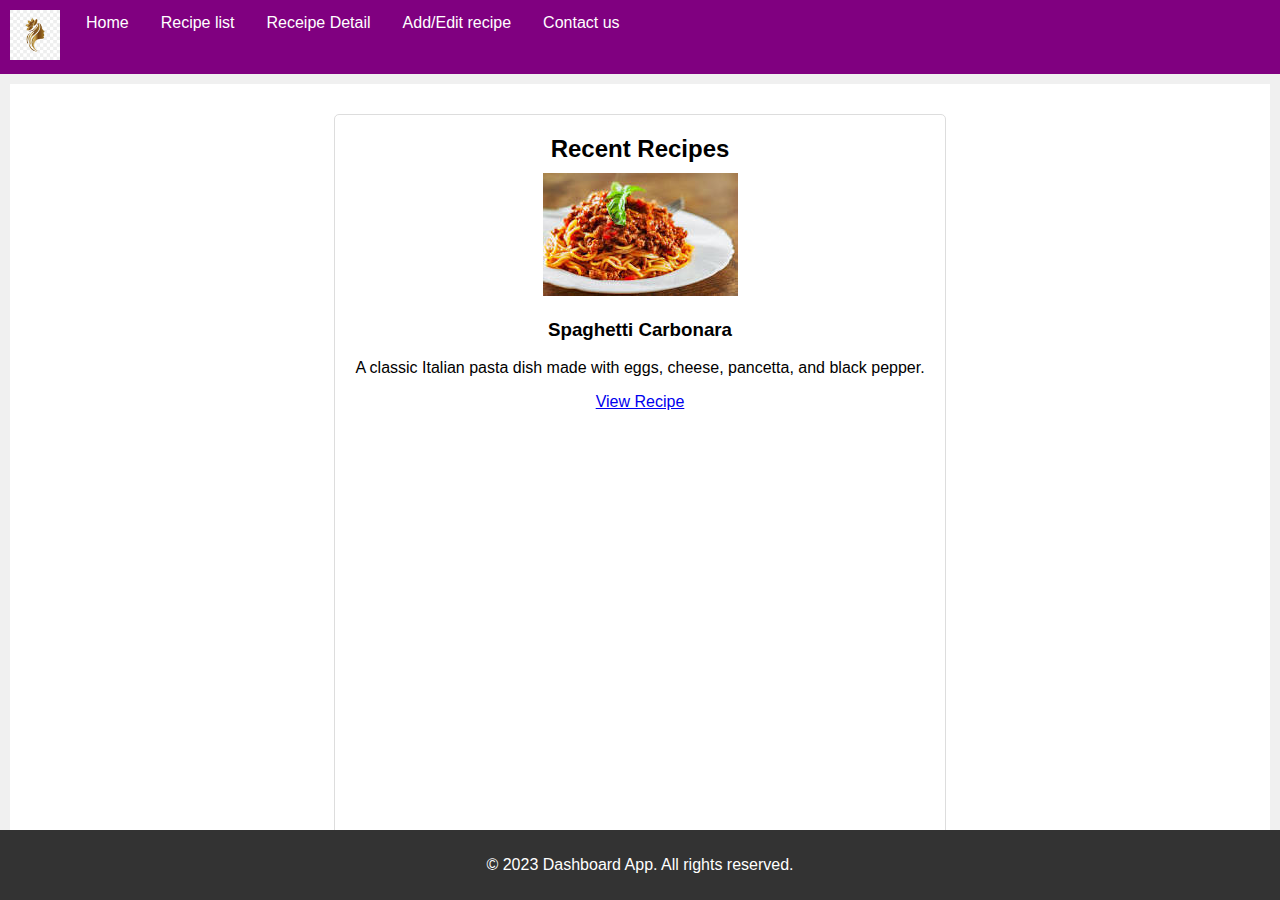
<file: index.html>
<!DOCTYPE html>
<html lang="en">
<head>
    <meta charset="UTF-8">
    <meta name="viewport" content="width=device-width, initial-scale=1.0">
    <title>Dashboard</title>
    <link rel="stylesheet" type="text/css" href="style.css">

</head>
<body>
    
            
        <div class="navbar">
            <div class="logo">
                <img src="uploads/your-logo.png" alt="Logo" width="50" height="50">
            </div>
            <a href="#home">Home</a>
            <a href="recipe list.html">Recipe list </a>
            <a href="receipe_detail.html">Receipe Detail</a>
            <a href="addreceipe.html">Add/Edit recipe </a>
            <a href="contact.html">Contact us</a>
        </div>
            <main>
                <section class="dashboard-section">
                    <h2>Recent Recipes</h2>
                    <div class="recipe-card">
                        <img src="uploads/spaghetti.jpeg" alt="spaghetti Dish">
                        <h3>Spaghetti Carbonara</h3>
                        <p>A classic Italian pasta dish made with eggs, cheese, pancetta, and black pepper.</p>
                        <a href="recipe list.html">View Recipe</a>
                    </div>
                   
                </section>
            
            
            
    
        <footer>
            <p>&copy; 2023 Dashboard App. All rights reserved.</p>
        </footer>
        
    </body>

    </html>
</file>
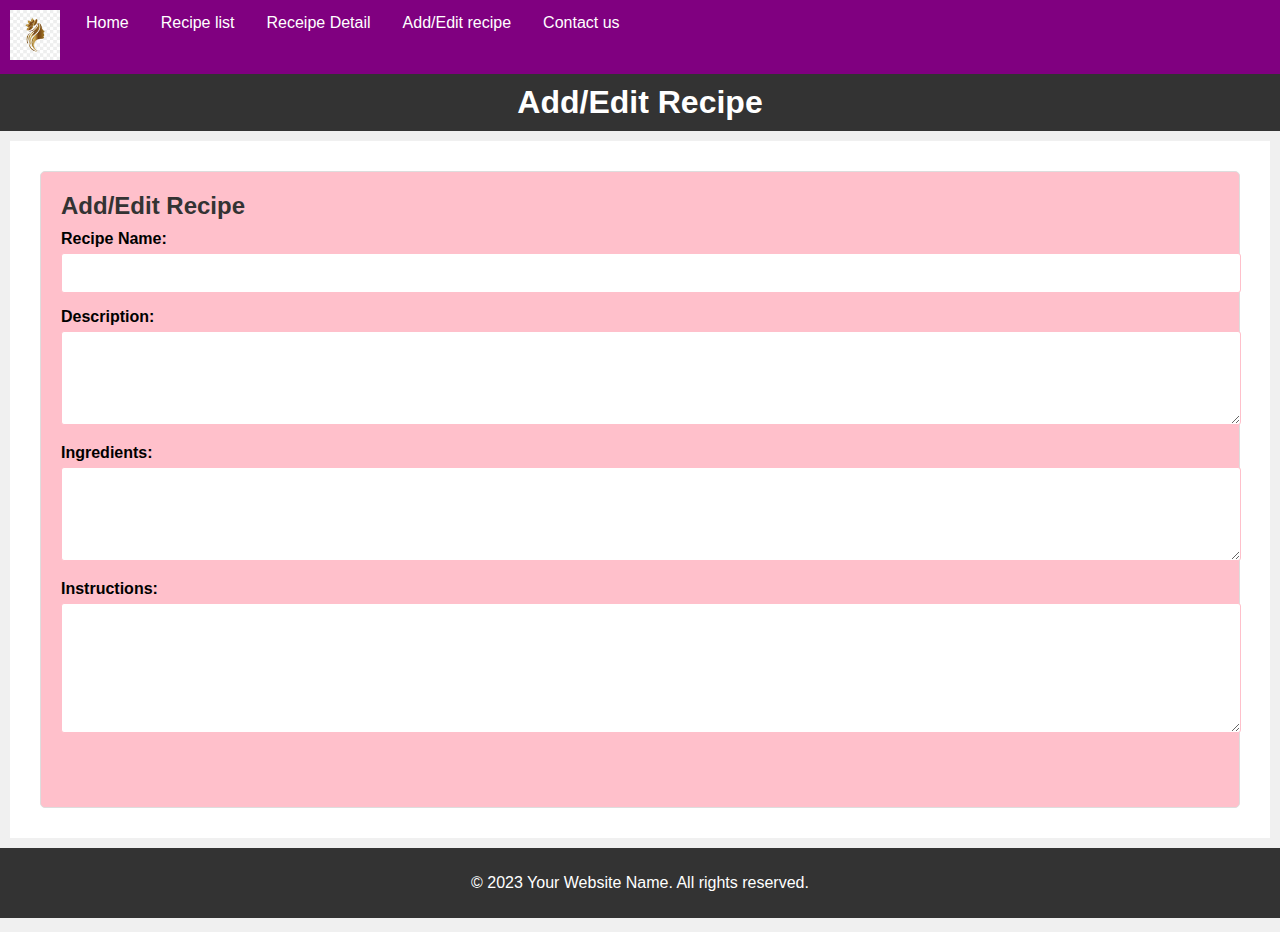
<file: addreceipe.html>
<!DOCTYPE html>
<html lang="en">
<head>
    <meta charset="UTF-8">
    <meta name="viewport" content="width=device-width, initial-scale=1.0">
    <title>Add/Edit Recipe</title>
    <link rel="stylesheet" href="style3.css"> 
</head>
<body>
    <div class="navbar">
        <div class="logo">
            <img src="uploads/your-logo.png" alt="Logo" width="50" height="50">
        </div>
        <a href="index.html">Home</a>
        <a href="recipe list.html">Recipe list </a>
        <a href="receipe_detail.html">Receipe Detail</a>
        <a href="#Add/Edit recipe ">Add/Edit recipe </a>
        <a href="contact.html">Contact us</a>
    </div>
    <header>
        <h1>Add/Edit Recipe</h1>
    </header>

    <main>
        <section class="recipe-form">
            <h2>Add/Edit Recipe</h2>
            <form action="submit_recipe_form.php" method="post">
                <label for="recipe-name">Recipe Name:</label>
                <input type="text" id="recipe-name" name="recipe-name" required>

                <label for="description">Description:</label>
                <textarea id="description" name="description" rows="4" required></textarea>

                <label for="ingredients">Ingredients:</label>
                <textarea id="ingredients" name="ingredients" rows="4" required></textarea>

                <label for="instructions">Instructions:</label>
                <textarea id="instructions" name="instructions" rows="6" required></textarea>

                <button type="submit">Save</button>
            </form>
        </section>
    </main>

    <footer>
        <p>&copy; 2023 Your Website Name. All rights reserved.</p>
    </footer>
</body>
</html>
</file>
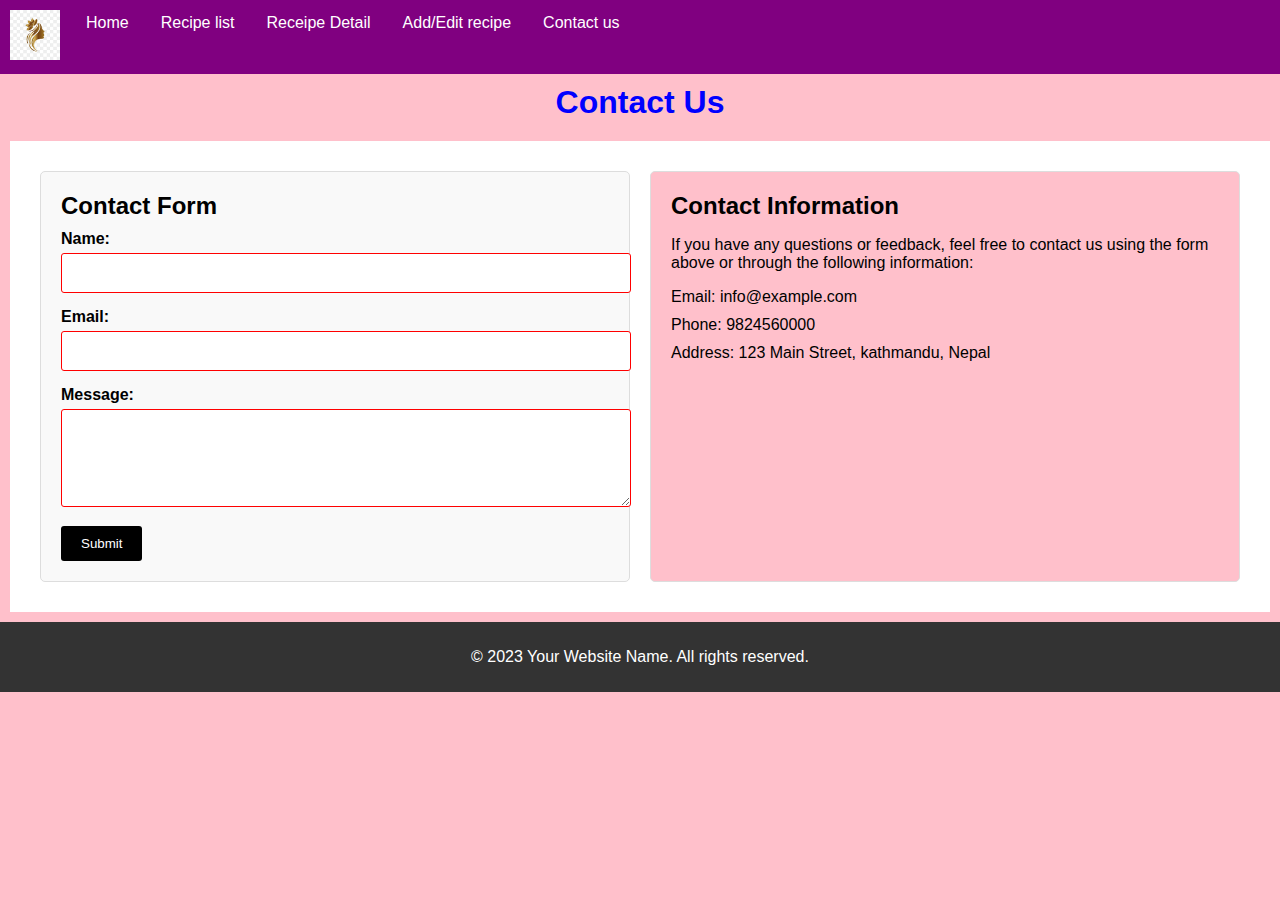
<file: contact.html>
<!DOCTYPE html>
<html lang="en">
<head>
    <meta charset="UTF-8">
    <meta name="viewport" content="width=device-width, initial-scale=1.0">
    <title>Contact Us</title>
    <link rel="stylesheet" href="style1.css"> 
</head>
<body>
    <div class="navbar">
        <div class="logo">
            <img src="uploads/your-logo.png" alt="Logo" width="50" height="50">
        </div>
        <a href="index.html">Home</a>
        <a href="recipe list.html">Recipe list </a>
        <a href="receipe_detail.html">Receipe Detail</a>
        <a href="addreceipe.html">Add/Edit recipe </a>
        <a href="contact-us">Contact us</a>
    </div>
    <header>
        <h1>Contact Us</h1>
    </header>
  

    <main>
        <section class="contact-form">
            <h2>Contact Form</h2>
            <form action="submit_contact_form.php" method="post">
                <label for="name">Name:</label>
                <input type="text" id="name" name="name" required>

                <label for="email">Email:</label>
                <input type="email" id="email" name="email" required>

                <label for="message">Message:</label>
                <textarea id="message" name="message" rows="4" required></textarea>

                <button type="submit">Submit</button>
            </form>
        </section>

        <section class="contact-info">
            <h2>Contact Information</h2>
            <p>If you have any questions or feedback, feel free to contact us using the form above or through the following information:</p>
            <ul>
                <li>Email: info@example.com</li>
                <li>Phone: 9824560000</li>
                <li>Address: 123 Main Street, kathmandu, Nepal</li>
            </ul>
        </section>
    </main>

    <footer>
        <p>&copy; 2023 Your Website Name. All rights reserved.</p>
    </footer>
</body>
</html>
</file>
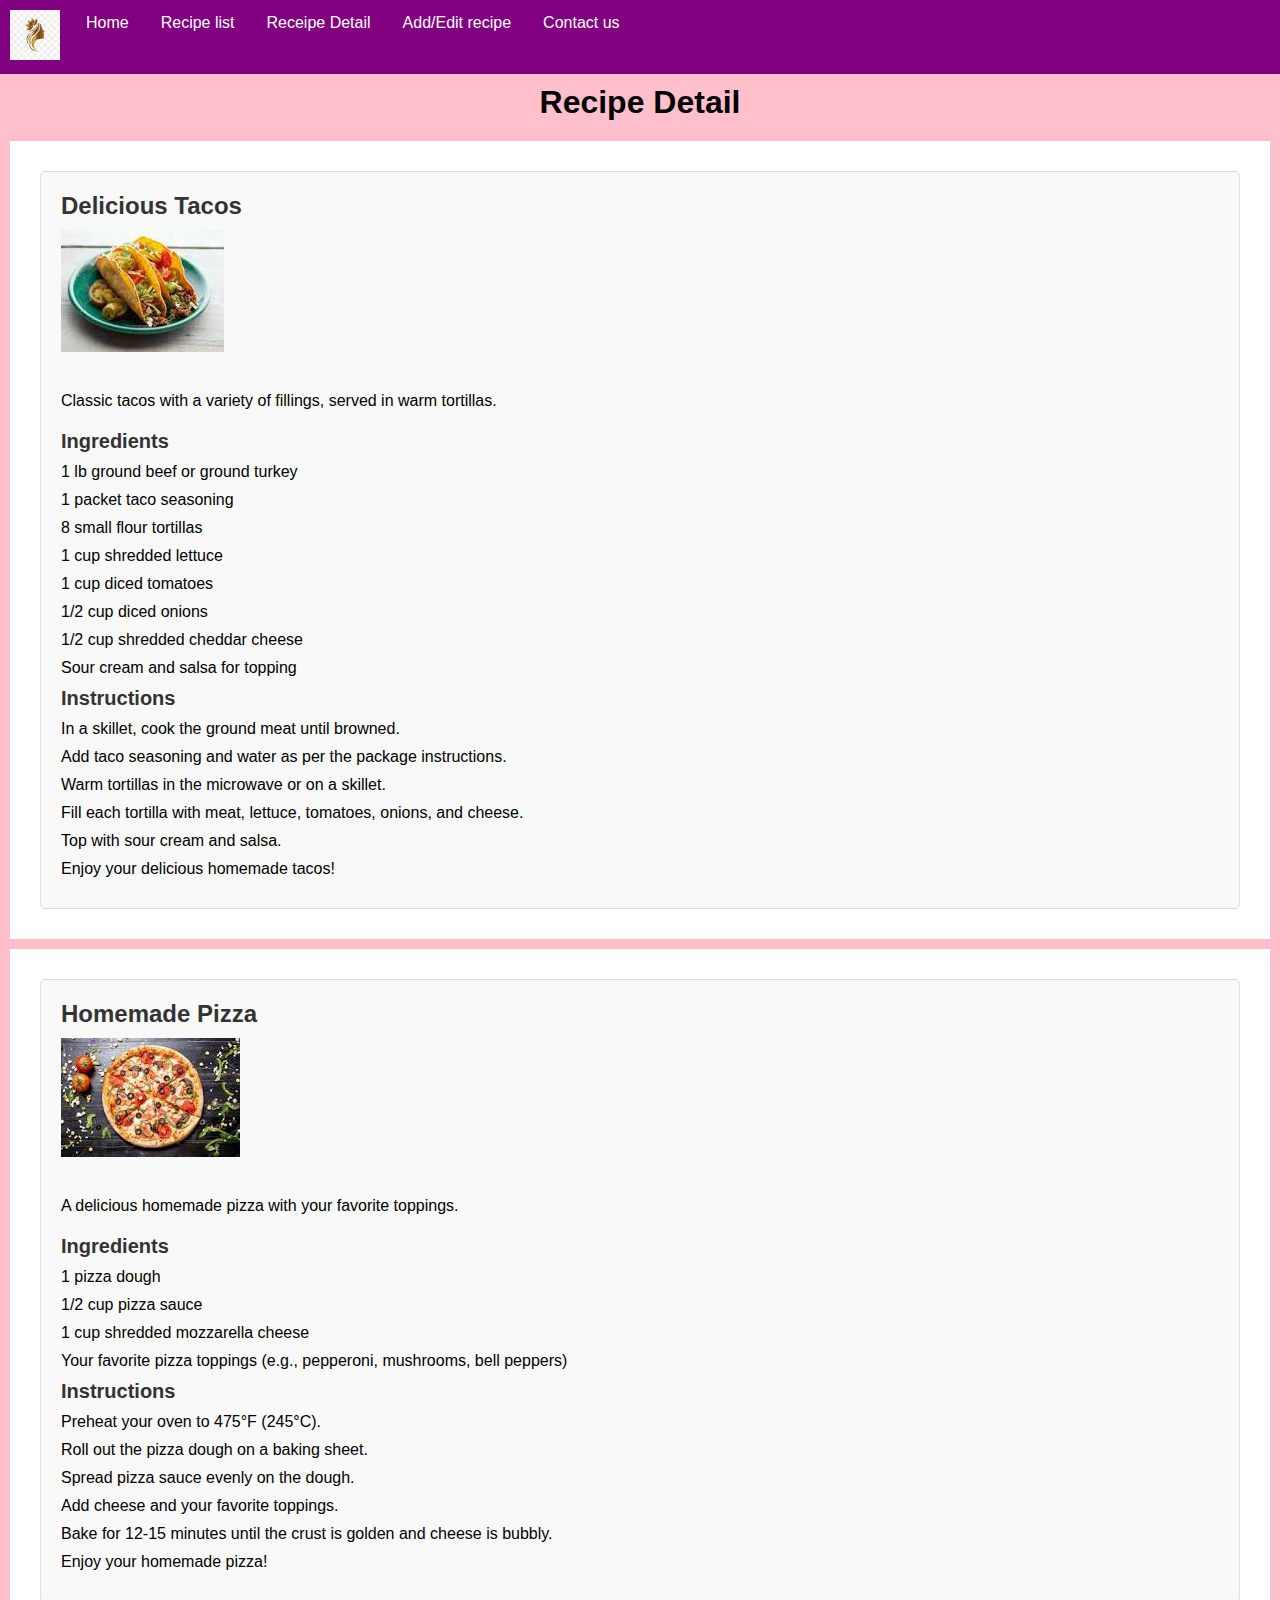
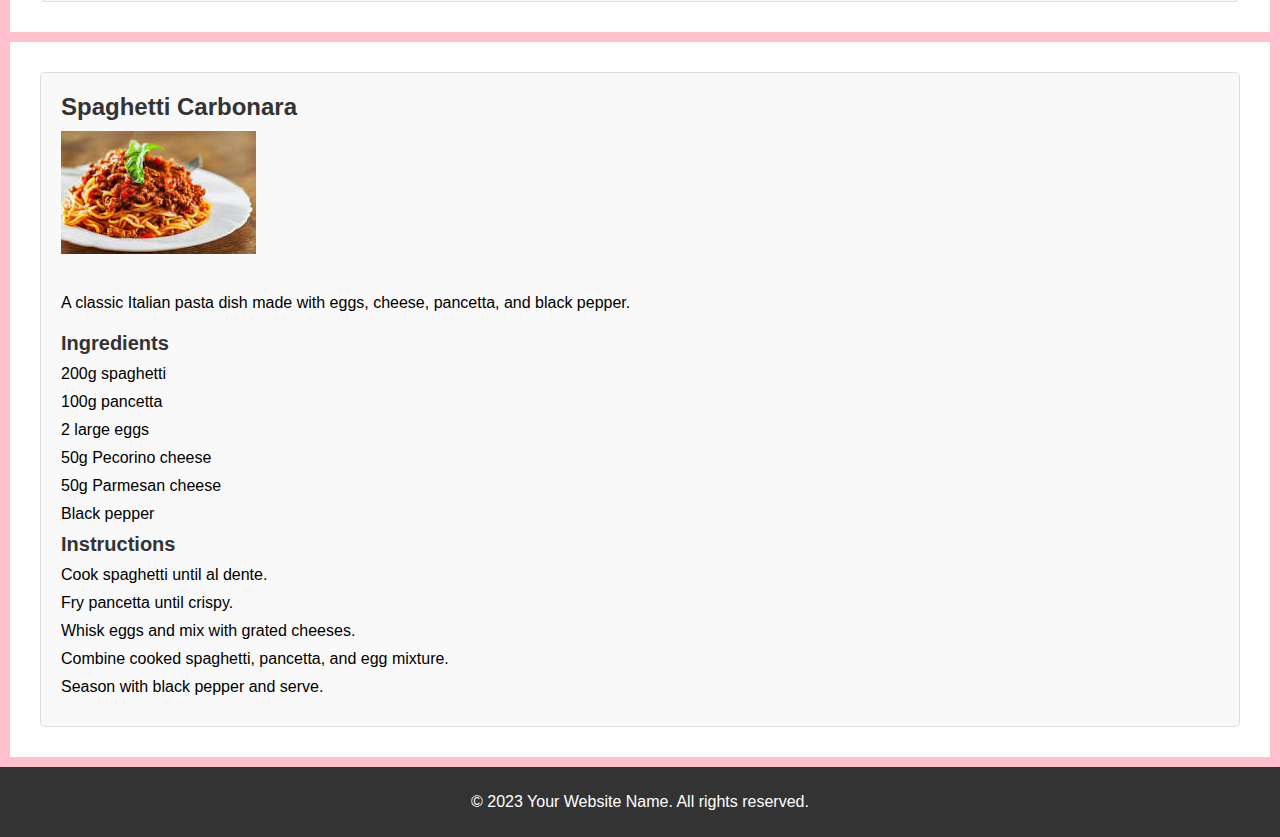
<file: receipe_detail.html>
<!DOCTYPE html>
<html lang="en">
<head>
    <meta charset="UTF-8">
    <meta name="viewport" content="width=device-width, initial-scale=1.0">
    <title>Recipe Detail</title>
    <link rel="stylesheet" href="style2.css"> 
</head>
<body>
    <div class="navbar">
        <div class="logo">
            <img src="uploads/your-logo.png" alt="Logo" width="50" height="50">
        </div>
        <a href="index.html">Home</a>
        <a href="recipe list.html">Recipe list </a>
        <a href="#Recipe Detail">Receipe Detail</a>
        <a href="addreceipe.html">Add/Edit recipe </a>
        <a href="contact.html">Contact us</a>
    </div>
    
    <header>
        <h1>Recipe Detail</h1>
    </header>
    

    <main>
        <section class="recipe-details">
            <h2>Delicious Tacos</h2>
            <img src="uploads/tacos.jpeg" alt="Tacos">
            <p>Classic tacos with a variety of fillings, served in warm tortillas.</p>
            <h3>Ingredients</h3>
            <ul>
                <li>1 lb ground beef or ground turkey</li>
                <li>1 packet taco seasoning</li>
                <li>8 small flour tortillas</li>
                <li>1 cup shredded lettuce</li>
                <li>1 cup diced tomatoes</li>
                <li>1/2 cup diced onions</li>
                <li>1/2 cup shredded cheddar cheese</li>
                <li>Sour cream and salsa for topping</li>
            </ul>
            <h3>Instructions</h3>
            <ol>
                <li>In a skillet, cook the ground meat until browned.</li>
                <li>Add taco seasoning and water as per the package instructions.</li>
                <li>Warm tortillas in the microwave or on a skillet.</li>
                <li>Fill each tortilla with meat, lettuce, tomatoes, onions, and cheese.</li>
                <li>Top with sour cream and salsa.</li>
                <li>Enjoy your delicious homemade tacos!</li>
            </ol>
        </section>
    </main>


    <main>
        <section class="recipe-details">
            <h2>Homemade Pizza</h2>
            <img src="uploads/pizza.jpeg" alt="Homemade Pizza">
            <p>A delicious homemade pizza with your favorite toppings.</p>
            <h3>Ingredients</h3>
            <ul>
                <li>1 pizza dough</li>
                <li>1/2 cup pizza sauce</li>
                <li>1 cup shredded mozzarella cheese</li>
                <li>Your favorite pizza toppings (e.g., pepperoni, mushrooms, bell peppers)</li>
            </ul>
            <h3>Instructions</h3>
            <ol>
                <li>Preheat your oven to 475°F (245°C).</li>
                <li>Roll out the pizza dough on a baking sheet.</li>
                <li>Spread pizza sauce evenly on the dough.</li>
                <li>Add cheese and your favorite toppings.</li>
                <li>Bake for 12-15 minutes until the crust is golden and cheese is bubbly.</li>
                <li>Enjoy your homemade pizza!</li>
            </ol>
        </section>
    </main>



    <main>
        <section class="recipe-details">
            <h2>Spaghetti Carbonara</h2>
            <img src="uploads/spaghetti.jpeg" alt="Spaghetti Carbonara">
            <p>A classic Italian pasta dish made with eggs, cheese, pancetta, and black pepper.</p>
            <h3>Ingredients</h3>
            <ul>
                <li>200g spaghetti</li>
                <li>100g pancetta</li>
                <li>2 large eggs</li>
                <li>50g Pecorino cheese</li>
                <li>50g Parmesan cheese</li>
                <li>Black pepper</li>
            </ul>
            <h3>Instructions</h3>
            <ol>
                <li>Cook spaghetti until al dente.</li>
                <li>Fry pancetta until crispy.</li>
                <li>Whisk eggs and mix with grated cheeses.</li>
                <li>Combine cooked spaghetti, pancetta, and egg mixture.</li>
                <li>Season with black pepper and serve.</li>
            </ol>
        </section>
    </main>

    <footer>
        <p>&copy; 2023 Your Website Name. All rights reserved.</p>
    </footer>
</body>
</html>
</file>
<file: style.css>
body {
    font-family: Arial, sans-serif;
    margin: 0;
    padding: 0;
}
h1{
    text-align: center;
    padding: 10px;
    background-color:pink;
    color: blue;
    margin: 0;

}


/* style.css */
body {
    font-family: Arial, sans-serif;
    margin: 0;
    padding: 0;
}

.navbar {
    background-color: purple;
    overflow: hidden;
}

.navbar a {
    float: left;
    font-size: 16px;
    color: white;
    text-align: center;
    padding: 14px 16px;
    text-decoration: none;
}

.navbar a:hover {
    background-color: #ddd;
    color: black;
}

.logo {
    float: left;
    padding: 10px;
}
.dashboard-container {
    padding-top: 0px; 
}



/* Reset default margin and padding */
body, h1, h2, ul, li {
    margin: 0;
    padding: 0;
}

/* Set a background color for the body */
body {
    font-family: Arial, sans-serif;
    background-color: #f0f0f0;
}

/* Style the header */
header {
    background-color: #333;
    color: #fff;
    text-align: center;
    padding: 10px;
}

/* Style the navigation menu with a different background color */
nav {
    background-color: #444; /* Different color from the header */
    color: #fff;
    padding: 10px;
}

nav ul {
    list-style: none;
    display: flex;
    justify-content: center;
}

nav li {
    margin-right: 20px;
}

nav a {
    text-decoration: none;
    color: #fff;
    font-weight: bold;
}

/* Style the main content area with a different background color */
main {
    padding: 20px;
    display: flex;
    flex-wrap: wrap;
    justify-content: space-between;
    background-color: #fff; /* Different color from the navigation menu */
}

.dashboard-section {
    flex: 1;
    border: 1px solid #ddd;
    border-radius: 5px;
    padding: 20px;
    margin: 10px;
    text-align: center;
}

.dashboard-section h2 {
    font-size: 24px;
    margin-bottom: 10px;
}

/* Style the footer */
footer {
    background-color: #333;
    color: #fff;
    text-align: center;
    padding: 10px;
}












/* Reset default margin and padding */
body, h1, h2, ul, li {
    margin: 0;
    padding: 0;
}

/* Set a background color for the body */
body {
    font-family: Arial, sans-serif;
    background-color: #f0f0f0;
    display: flex;
    flex-direction: column;
    min-height: 100vh; /* Ensure the page fills the viewport height */
}

/* Style the header */
header {
    background-color: #333;
    color: #fff;
    text-align: center;
    padding: 10px;
}

/* Style the navigation menu with a different background color */
nav {
    background-color: #444; /* Different color from the header */
    color: #fff;
    padding: 10px;
}

nav ul {
    list-style: none;
    display: flex;
    justify-content: center;
}

nav li {
    margin-right: 20px;
}

nav a {
    text-decoration: none;
    color: #fff;
    font-weight: bold;
}

/* Style the main content area with a different background color */
main {
    flex: 1; /* Expand and fill available vertical space */
    display: flex;
    flex-direction: column;
    align-items: center; /* Center content horizontally */
    background-color: #fff; /* Different color from the navigation menu */
    padding: 20px;
    margin: 10px;
}

.dashboard-section {
    flex: 1;
    border: 1px solid #ddd;
    border-radius: 5px;
    padding: 20px;
    margin: 10px;
    text-align: center;
}

.dashboard-section h2 {
    font-size: 24px;
    margin-bottom: 10px;
}

/* Style the footer */
footer {
    background-color: #333;
    color: #fff;
    text-align: center;
    padding: 10px;
    position: absolute;
    bottom: 0;
    width: 100%;
}
</file>
<file: style1.css>
body {
    font-family: Arial, sans-serif;
    margin: 0;
    padding: 0;
}
h1{
    text-align: center;
    padding: 10px;
    background-color:pink;
    color: blue;
    margin: 0;

}


/* style.css */
body {
    font-family: Arial, sans-serif;
    margin: 0;
    padding: 0;
}

.navbar {
    background-color: purple;
    overflow: hidden;
}

.navbar a {
    float: left;
    font-size: 16px;
    color: white;
    text-align: center;
    padding: 14px 16px;
    text-decoration: none;
}

.navbar a:hover {
    background-color: #ddd;
    color: black;
}

.logo {
    float: left;
    padding: 10px;
}
.dashboard-container {
    padding-top: 0px; 
}


/* Reset default margin and padding */
body, h1, h2, ul, li, form {
    margin: 0;
    padding: 0;
}

/* Set a background color for the body */
body {
    font-family: Arial, sans-serif;
    background-color: pink;
}

/* Style the header */
header {
    background-color: pink;
    color: #fff;
    text-align: center;
    padding: 10px;
}

/* Style the main content area */
main {
    padding: 20px;
    display: flex;
    flex-wrap: wrap;
    justify-content: space-between;
    background-color: #fff;
    margin: 10px;
}

/* Style the contact form section */
.contact-form {
    flex: 1;
    padding: 20px;
    margin: 10px;
    background-color: #f9f9f9;
    border: 1px solid #ddd;
    border-radius: 5px;
}

.contact-form h2 {
    font-size: 24px;
    margin-bottom: 10px;
}

label {
    display: block;
    margin-bottom: 5px;
    font-weight: bold;
}

input[type="text"],
input[type="email"],
textarea {
    width: 100%;
    padding: 10px;
    margin-bottom: 15px;
    border: 1px solid red;
    border-radius: 3px;
    font-size: 16px;
}

button[type="submit"] {
    background-color: black;
    color: #fff;
    padding: 10px 20px;
    border: none;
    border-radius: 3px;
    cursor: pointer;
}

/* Style the contact information section */
.contact-info {
    flex: 1;
    padding: 20px;
    margin: 10px;
    background-color: pink;
    border: 1px solid #ddd;
    border-radius: 5px;
}

.contact-info h2 {
    font-size: 24px;
    margin-bottom: 10px;
}

ul {
    list-style-type: none;
    padding-left: 0;
}

ul li {
    margin-bottom: 10px;
    font-size: 16px;
}

/* Style the footer */
footer {
    background-color: #333;
    color: #fff;
    text-align: center;
    padding: 10px;
}
</file>
<file: style2.css>
/* style.css */
body {
    font-family: Arial, sans-serif;
    margin: 0;
    padding: 0;
}

.navbar {
    background-color: purple;
    overflow: hidden;
}

.navbar a {
    float: left;
    font-size: 16px;
    color: white;
    text-align: center;
    padding: 14px 16px;
    text-decoration: none;
}

.navbar a:hover {
    background-color: #ddd;
    color: black;
}

.logo {
    float: left;
    padding: 10px;
}








/* Reset default margin and padding */
body, h1, h2, h3, ul, ol, li, img {
    margin: 0;
    padding: 0;
}

/* Set a background color for the body */
body {
    font-family: Arial, sans-serif;
    background-color: pink;
}

/* Style the header */
header {
    background-color: pink;
    color: black;
    text-align: center;
    padding: 10px;
}

/* Style the main content area */
main {
    padding: 20px;
    background-color: #fff;
    margin: 10px;
}

/* Style the recipe details section */
.recipe-details {
    padding: 20px;
    margin: 10px;
    border: 1px solid #ddd;
    border-radius: 5px;
    background-color: #f9f9f9;
}

.recipe-details h2 {
    font-size: 24px;
    margin-bottom: 10px;
    color: #333;
}

.recipe-details img {
    max-width: 100%;
    height: auto;
    margin-bottom: 20px;
}

.recipe-details p {
    font-size: 16px;
    margin-bottom: 20px;
}

.recipe-details h3 {
    font-size: 20px;
    margin-bottom: 10px;
    color: #333;
}

.recipe-details ul, .recipe-details ol {
    list-style-type: none;
    padding-left: 0;
}

.recipe-details ul li, .recipe-details ol li {
    font-size: 16px;
    margin-bottom: 10px;
}

/* Style the footer */
footer {
    background-color: #333;
    color: #fff;
    text-align: center;
    padding: 10px;
}
</file>
<file: style3.css>
/* Reset default margin and padding */
body, h1, h2, h3, ul, ol, li, textarea, input, button {
    margin: 0;
    padding: 0;
}

/* Set a background color for the body */
body {
    font-family: Arial, sans-serif;
    background-color: #f0f0f0;
}

/* Style the header */
header {
    background-color: #333;
    color: #fff;
    text-align: center;
    padding: 10px;
}

/* Style the main content area */
main {
    padding: 20px;
    background-color: #fff;
    margin: 10px;
}

/* Style the recipe form section */
.recipe-form {
    padding: 20px;
    margin: 10px;
    border: 1px solid #ddd;
    border-radius: 5px;
    background-color: pink;
}

.recipe-form h2 {
    font-size: 24px;
    margin-bottom: 10px;
    color: #333;
}

label {
    display: block;
    margin-bottom: 5px;
    font-weight: bold;
}

input[type="text"],
textarea {
    width: 100%;
    padding: 10px;
    margin-bottom: 15px;
    border: 1px solid pink;
    border-radius: 3px;
    font-size: 16px;
}

button[type="submit"] {
    background-color:pink;
    color:pink;
    padding: 10px 20px;
    border: none;
    border-radius: 3px;
    cursor: pointer;
}

/* Style the footer */
footer {
    background-color: #333;
    color: #fff;
    text-align: center;
    padding: 10px;
}






body {
    font-family: Arial, sans-serif;
    margin: 0;
    padding: 0;
}

.navbar {
    background-color: purple;
    overflow: hidden;
}

.navbar a {
    float: left;
    font-size: 16px;
    color: white;
    text-align: center;
    padding: 14px 16px;
    text-decoration: none;
}

.navbar a:hover {
    background-color: #ddd;
    color: black;
}

.logo {
    float: left;
    padding: 10px;
}
</file>
